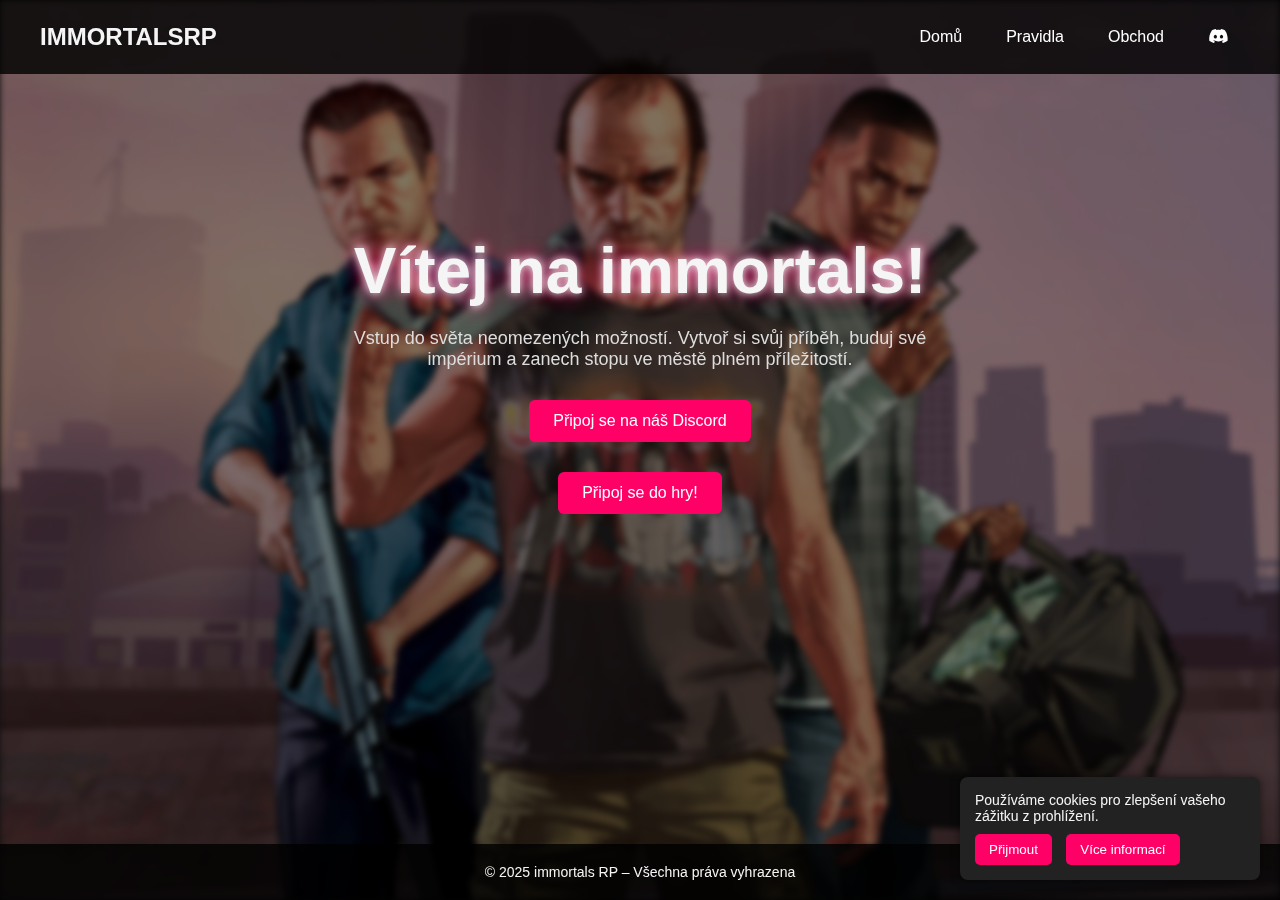
<file: index.html>
<!DOCTYPE html>
<html lang="cs">
<head>
    <meta charset="UTF-8">
    <title> immortals RP</title>
    <meta name="viewport" content="width=device-width, initial-scale=1.0">
    <link rel="stylesheet" href="https://cdnjs.cloudflare.com/ajax/libs/font-awesome/6.4.0/css/all.min.css">
    <link rel="stylesheet" href="style.css">
    <link rel="stylesheet" href="pravidla.css">
    <!-- <style> 
        body::before {
            content: "";
            position: fixed;
            top: 0;
            left: 0;
            width: 100%;
            height: 100%;
            background: url('img/image.png') center/cover no-repeat;
            filter: blur(8px);
            z-index: -1;
        }
        body {
            position: relative;
            background-color: rgba(0, 0, 0, 0.9);
        }
        .black-bar-top,
        .black-bar-bottom {
            height: 40px;
            width: 100%;
            background-color: black;
        }
    </style> -->
</head>
<body>
<div class="black-bar-top"></div>

<header>
    <div class="logo">IMMORTALSRP</div>
    <nav>
        <ul>
            <li><a href="index.html">Domů</a></li>
            <li><a href="pravidla.html">Pravidla</a></li>
            <li><a href="https://cssz.cz">Obchod</a></li>
            <!-- <li><a href="pravidla.html">Dokumentace</a></li> -->
            <li><a href="https://discord.com/invite/Ctj9zQArJk" target="_blank"><i class="fa-brands fa-discord"></i></a></li>
            <!-- <li><a href="#" class="discord-btn">Přihlásit se</a></li> -->
        </ul>
    </nav>
</header>

<main>
    <section class="hero">
        <h1>Vítej na immortals!</h1>
        <p>Vstup do světa neomezených možností. Vytvoř si svůj příběh, buduj své impérium a zanech stopu ve městě plném příležitostí.</p>
        <a href="https://discord.com/invite/Ctj9zQArJk" class="discord-btn">Připoj se na náš Discord</a>
        <a href="https://cfx.re/join/5x6ga7" class="cfxreconnect">Připoj se do hry!</a>

    </section>
</main>

<footer>
    <p>&copy; 2025 immortals RP – Všechna práva vyhrazena</p>
</footer>

<div class="black-bar-bottom"></div>

<div class="cookies" id="cookie-box">
    <p>Používáme cookies pro zlepšení vašeho zážitku z prohlížení.</p>
    <button onclick="acceptCookies()">Přijmout</button>
    <button onclick="acceptCookies()">Více informací</button>
</div>

<script>
    function acceptCookies() {
        localStorage.setItem('cookiesAccepted', 'true');
        document.getElementById('cookie-box').style.display = 'none';
    }

    window.addEventListener('DOMContentLoaded', function() {
        if (localStorage.getItem('cookiesAccepted') === 'true') {
            document.getElementById('cookie-box').style.display = 'none';
        }
    });
</script>
</body>
</html>
</file>
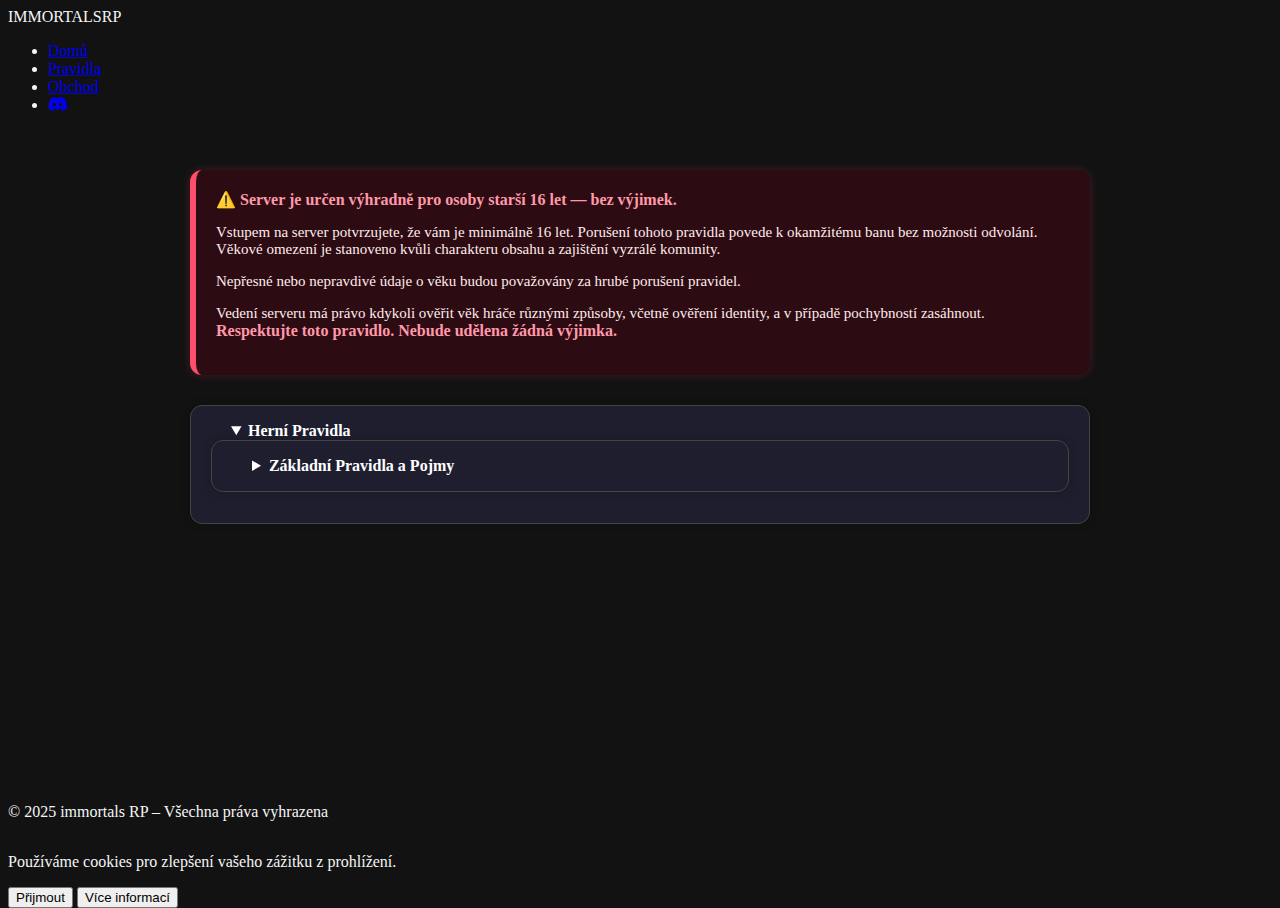
<file: pravidla.html>
<!DOCTYPE html>
<html lang="cs">
<head>
    <meta charset="UTF-8">
    <title>Pravidla – immortals RP</title>
    <meta name="viewport" content="width=device-width, initial-scale=1.0">
    <link rel="stylesheet" href="https://cdnjs.cloudflare.com/ajax/libs/font-awesome/6.4.0/css/all.min.css">
    <!--<link rel="stylesheet" href="style.css">-->
    <link rel="stylesheet" href="pravidla.css">
</head>
<body>
<header>
    <div class="logo">IMMORTALSRP</div>
    <nav>
        <ul>
            <li><a href="index.html">Domů</a></li>
            <li><a href="pravidla.html">Pravidla</a></li>
            <li><a href="https://csszcz">Obchod</a></li>
            <!-- <li><a href="pravidla.html">Dokumentace</a></li> -->
            <li><a href="https://discord.com/invite/Ctj9zQArJk" target="_blank"><i class="fa-brands fa-discord"></i></a></li>
            <!-- <li><a href="#" class="discord-btn">Přihlásit se</a></li> -->
        </ul>
    </nav>
</header>

<main>
    <div class="alert">
        <strong>⚠️ Server je určen výhradně pro osoby starší 16 let — bez výjimek.</strong>
        <p>Vstupem na server potvrzujete, že vám je minimálně 16 let. Porušení tohoto pravidla povede k okamžitému banu bez možnosti odvolání. Věkové omezení je stanoveno kvůli charakteru obsahu a zajištění vyzrálé komunity.</p>
        <p>Nepřesné nebo nepravdivé údaje o věku budou považovány za hrubé porušení pravidel.</p>
        <p>Vedení serveru má právo kdykoli ověřit věk hráče různými způsoby, včetně ověření identity, a v případě pochybností zasáhnout. <strong>Respektujte toto pravidlo. Nebude udělena žádná výjimka.</strong></p>
    </div>

    <details open>
        <summary>Herní Pravidla</summary>
        <details>
            <summary>Základní Pravidla a Pojmy</summary>
            <details>
                <summary>RP (Roleplay)</summary>
                <p>Roleplay (RP) je způsob hraní, při kterém hráč přebírá roli své postavy a vytváří vlastní příběh. Tento příběh se musí přirozeně prolínat s událostmi a příběhy ostatních hráčů, se kterými postava přichází do kontaktu v otevřeném světě.</p>
            </details>
            <details>
                <summary>RP (xddd)</summary>
                <p>Roleplay (RP) je způsob hraní, při kterém hráč přebírá roli své postavy a vytváří vlastní příběh. Tento příběh se musí přirozeně prolínat s událostmi a příběhy ostatních hráčů, se kterými postava přichází do kontaktu v otevřeném světě.</p>
            </details>
        </details>
    </details>
</main>

<footer>
    <p>&copy; 2025 immortals RP – Všechna práva vyhrazena</p>
</footer>

<div class="cookies" id="cookie-box">
    <p>Používáme cookies pro zlepšení vašeho zážitku z prohlížení.</p>
    <button onclick="acceptCookies()">Přijmout</button>
    <button onclick="acceptCookies()">Více informací</button>
</div>

<script>
    function acceptCookies() {
        localStorage.setItem('cookiesAccepted', 'true');
        document.getElementById('cookie-box').style.display = 'none';
    }

    window.addEventListener('DOMContentLoaded', function() {
        if (localStorage.getItem('cookiesAccepted') === 'true') {
            document.getElementById('cookie-box').style.display = 'none';
        }
    });
</script>
</body>
</html>
</file>
<file: style.css>
* {
    margin: 0;
    padding: 0;
    box-sizing: border-box;
}


body {
    font-family: 'Segoe UI', Tahoma, Geneva, Verdana, sans-serif;
    background: linear-gradient(rgba(0,0,0,0.8), rgba(0,0,0,0.8)), url('https://i.imgur.com/waxanity-bg.jpg') no-repeat center center/contain no-repeat;
    color: #fff;
    min-height: 100vh;
}

body::before {
    content: "";
    position: fixed;
    top: 0;
    left: 0;
    width: 100%;
    height: 100%;
    background: linear-gradient(rgba(0,0,0,0.5), rgba(0,0,0,0.5)), url('img/image.png') center center / cover no-repeat;
    image-rendering: auto;
    filter: blur(3px);
    z-index: -1;
}



header {
    display: flex;
    justify-content: space-between;
    align-items: center;
    padding: 20px 40px;
    background-color: rgba(0, 0, 0, 0.8);
}

.logo {
    font-size: 24px;
    font-weight: bold;
}

nav ul {
    list-style: none;
    display: flex;
    gap: 20px;
}

nav ul li a {
    text-decoration: none;
    color: #fff;
    padding: 8px 12px;
    border-radius: 5px;
    transition: background 0.3s;
    display: flex;
    align-items: center;
    justify-content: center;
}

nav ul li a:hover {
    background-color: #ff0066;
}

.hero {
    display: flex;
    flex-direction: column;
    align-items: center;
    justify-content: center;
    text-align: center;
    padding: 120px 20px;
}

.hero h1 {
    font-size: 64px;
    text-shadow: 0 0 10px #fff, 0 0 20px #ff0066;
}

.hero p {
    font-size: 18px;
    max-width: 600px;
    margin-top: 20px;
    color: #ddd;
}

.discord-btn {
    margin-top: 30px;
    padding: 12px 24px;
    background-color: #ff0066;
    border: none;
    color: #fff;
    font-size: 16px;
    border-radius: 6px;
    cursor: pointer;
    transition: background 0.3s;
    text-decoration: none;
}

.discord-btn:hover {
    background-color: #e6005c;
}


.cfxreconnect {
    margin-top: 30px;
    padding: 12px 24px;
    background-color: #ff0066;
    border: none;
    color: #fff;
    font-size: 16px;
    border-radius: 6px;
    cursor: pointer;
    transition: background 0.3s;
    text-decoration: none;
}

.cfxreconnect:hover {
    background-color: #e6005c;
}


footer {
    text-align: center;
    padding: 20px;
    background-color: rgba(0, 0, 0, 0.8);
    font-size: 14px;
}

.cookies {
    position: fixed;
    bottom: 20px;
    right: 20px;
    background-color: #222;
    padding: 15px;
    border-radius: 8px;
    max-width: 300px;
    box-shadow: 0 0 10px rgba(0,0,0,0.5);
}

.cookies p {
    margin-bottom: 10px;
    font-size: 14px;
}

.cookies button {
    padding: 8px 14px;
    border: none;
    background-color: #ff0066;
    color: #fff;
    border-radius: 5px;
    cursor: pointer;
    margin-right: 10px;
}
</file>
<file: pravidla.css>
html, body {
    height: 100%;
}

body {
    display: flex;
    flex-direction: column;
    background-color: #121212;
    background: #121212;
    color: #f5f5f5;
}

main {
    flex: 1;
    padding: 40px 20px;
    max-width: 900px;
    margin: auto;
}

.alert {
    background-color: #2d0b12;
    border-left: 6px solid #ff4d6d;
    padding: 20px;
    border-radius: 12px;
    color: #ffecec;
    box-shadow: 0 0 10px rgba(255, 77, 109, 0.2);
    margin-bottom: 30px;
    font-size: 15px;
}

.alert strong {
    display: block;
    margin-bottom: 10px;
    font-size: 16px;
    color: #ff99aa;
}

details {
    background-color: #1e1e2e;
    border: 1px solid #444;
    border-radius: 12px;
    padding: 16px 20px;
    margin-bottom: 15px;
    box-shadow: 0 0 10px rgba(0,0,0,0.2);
    transition: all 0.3s ease;
}

details:hover {
    border-color: #444; /* stejné jako výchozí, bez blikání */
    box-shadow: none;
}


summary {
    font-weight: 600;
    font-size: 16px;
    cursor: pointer;
    position: relative;
    padding-left: 20px;
    color: #ffffff;
}

summary::before {
    content: \"\\25B6\"; /* šipka */
    position: absolute;
    left: 0;
    transition: transform 0.3s ease;
}

details[open] > summary::before {
    transform: rotate(90deg);
}

summary::-webkit-details-marker {
    display: none;
}

details p {
    margin-top: 10px;
    line-height: 1.6;
    color: #ddd;
}
</file>
